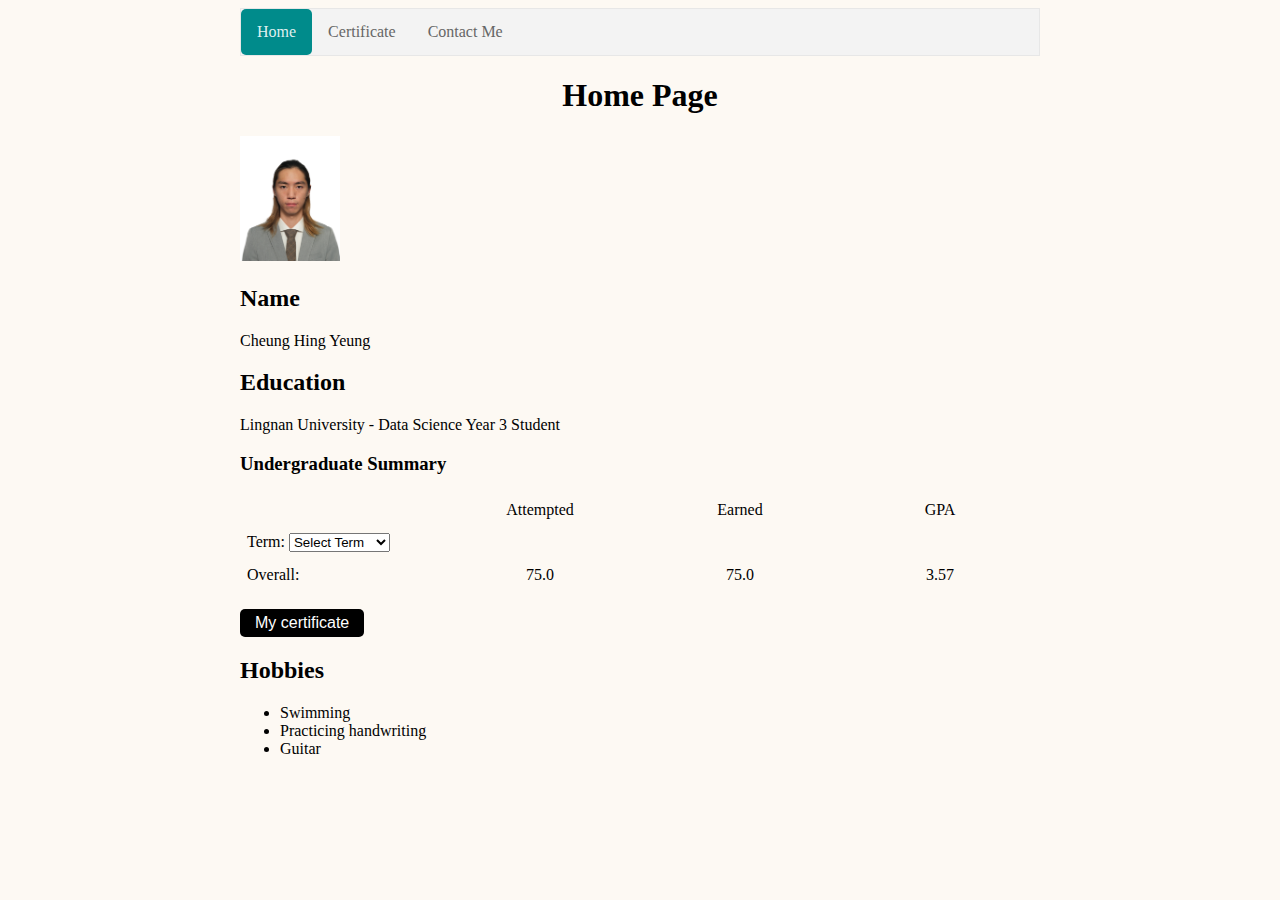
<file: index.html>
<!doctype html>
<html>
  <head>
    <meta charset="UTF-8" />
    <meta name="viewport" content="width=device-width, initial-scale=1.0" />
    <link rel="stylesheet" href="style.css" />
    <title>Home Page</title>
  </head>

  <body>
    <ul class="menu">
      <li><a class="active" href="home.html">Home</a></li>
      <li><a href="certificate.html">Certificate</a></li>
      <li><a href="contactme.html">Contact Me</a></li>
    </ul>
    <div>
      <h1 style="text-align: center">Home Page</h1>
      <img src="Media/my_picture.JPG" style="width: 100px; height: auto" />
      <h2>Name</h2>
      <p>Cheung Hing Yeung</p>
      <h2>Education</h2>
      <p>Lingnan University - Data Science Year 3 Student</p>
      <h3>Undergraduate Summary</h3>
      <table>
        <tr>
          <td></td>
          <td>Attempted</td>
          <td>Earned</td>
          <td>GPA</td>
        </tr>
        <tr>
          <td style="text-align: left">
            <label for="termSelect">Term:</label>
            <select id="termSelect" onchange="displayGPA()">
              <option value="select_term">Select Term</option>
              <option value="term1_2324">Term 1 23-24</option>
              <option value="term2_2324">Term 2 23-24</option>
              <option value="term1_2425">Term 2 24-25</option>
              <option value="term2_2425">Term 2 24-25</option>
              <option value="term1_2526">Term 1 25-26</option>
            </select>
          </td>
          <td id="attempted"></td>
          <td id="earned"></td>
          <td id="gpa-display"></td>
        </tr>
        <tr>
          <td style="text-align: left">Overall:</td>
          <td>75.0</td>
          <td>75.0</td>
          <td>3.57</td>
        </tr>
      </table>
      <br />
      <input
        type="button"
        class="button"
        onclick="location.href = 'certificate.html'"
        value="My certificate"
      />
      <h2>Hobbies</h2>
      <ul>
        <li>Swimming</li>
        <li>Practicing handwriting</li>
        <li>Guitar</li>
      </ul>

      <script>
        const gpaData = {
          select_term: { attempted: "", earned: "", gpa: "" },
          term1_2324: { attempted: 15.0, earned: 15.0, gpa: 3.67 },
          term2_2324: { attempted: 15.0, earned: 15.0, gpa: 3.4 },
          term1_2425: { attempted: 15.0, earned: 15.0, gpa: 3.47 },
          term2_2425: { attempted: 15.0, earned: 15.0, gpa: 3.67 },
          term1_2526: { attempted: 15.0, earned: 15.0, gpa: 3.67 },
        };

        function displayGPA() {
          const termSelect = document.getElementById("termSelect").value;
          const attemptedCell = document.getElementById("attempted");
          const earnedCell = document.getElementById("earned");
          const gpaDisplay = document.getElementById("gpa-display");

          const selectedTerm = gpaData[termSelect];

          attemptedCell.innerText = selectedTerm.attempted;
          earnedCell.innerText = selectedTerm.earned;
          gpaDisplay.innerText = selectedTerm.gpa;
        }

        displayGPA();
      </script>
    </div>
  </body>
</html>
</file>
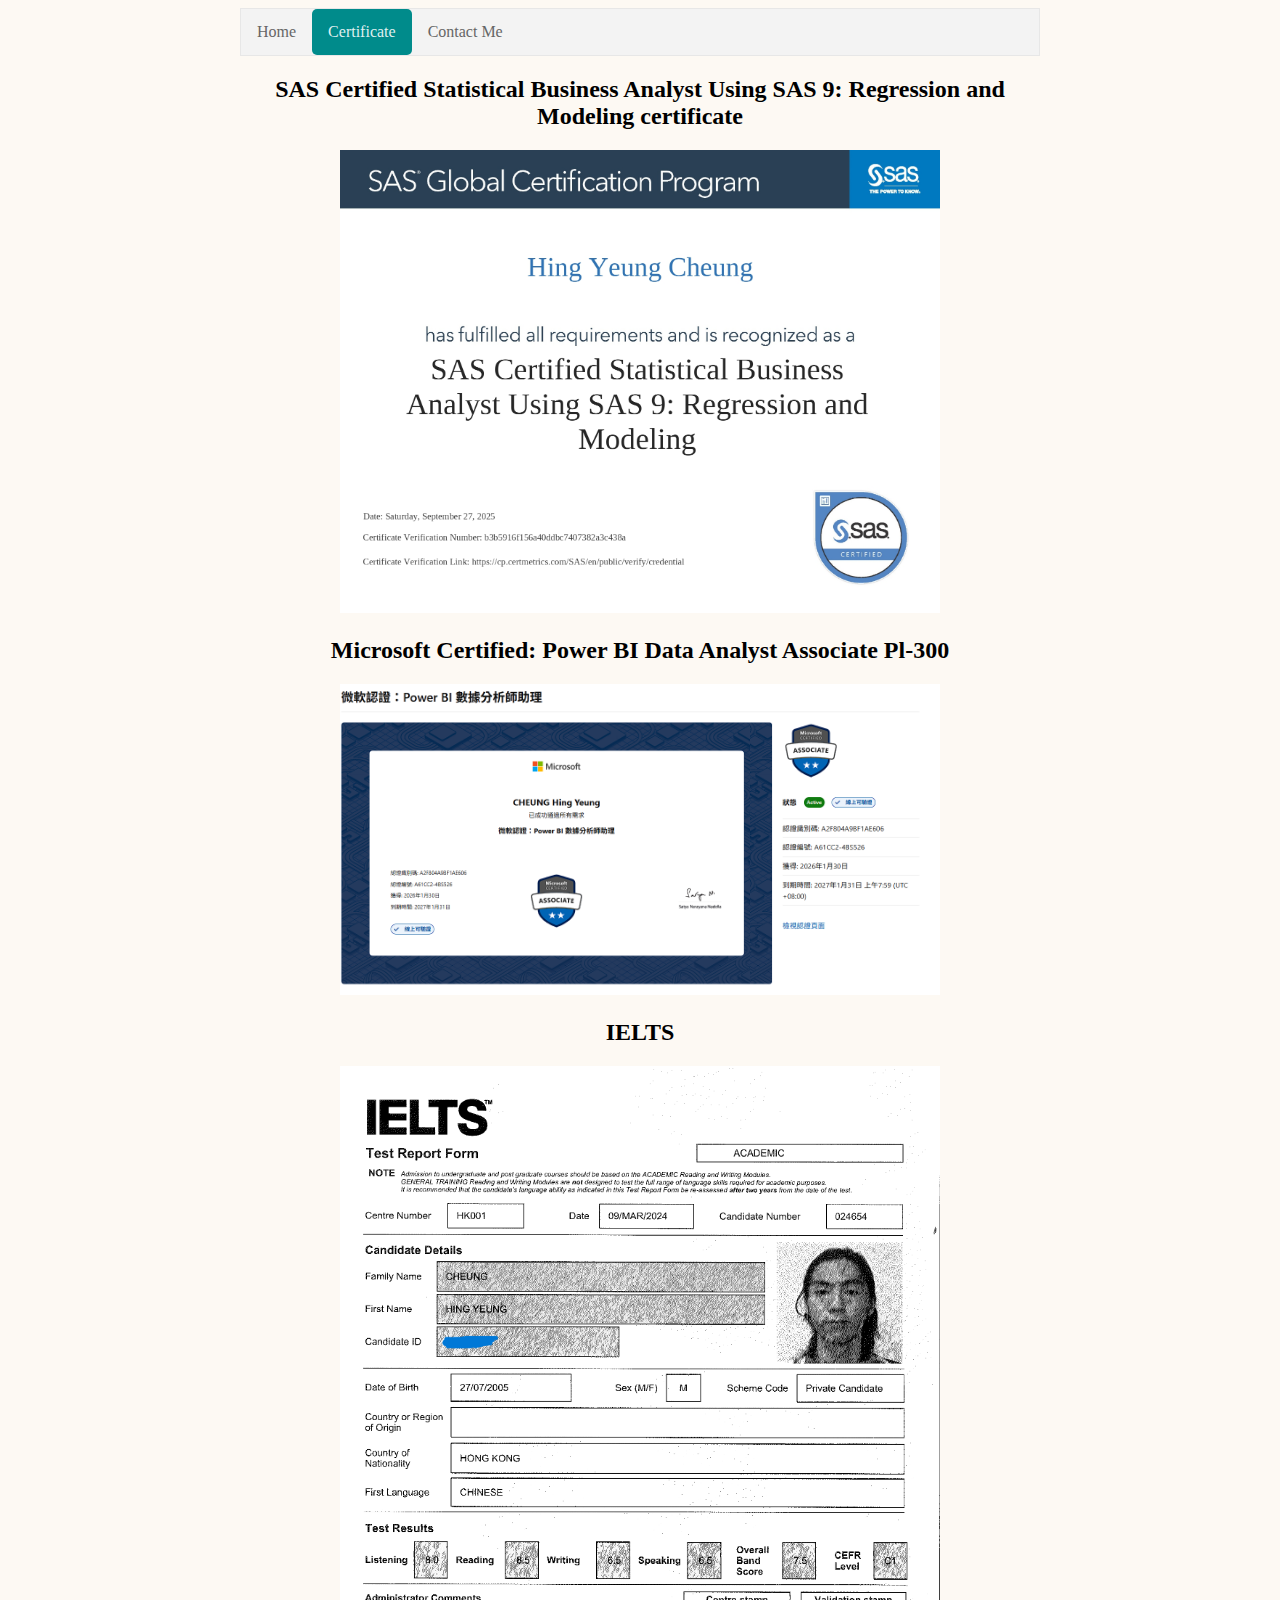
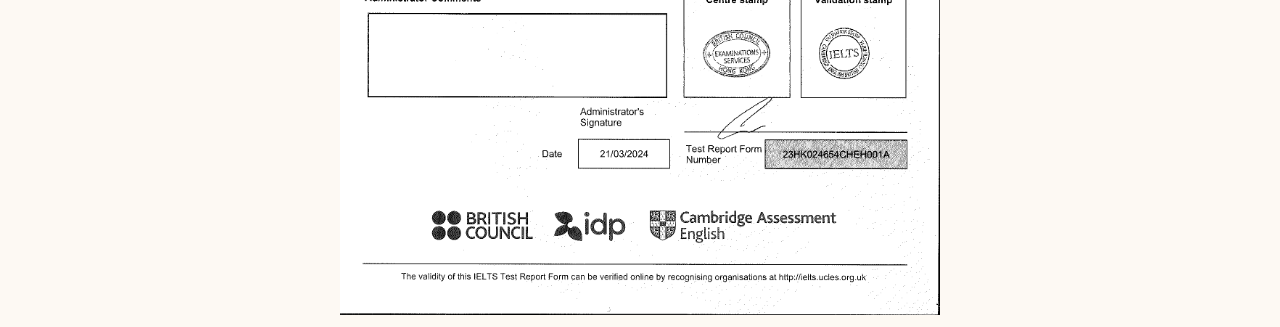
<file: certificate.html>
<!doctype html>
<html>
  <head>
    <meta charset="UTF-8" />
    <meta name="viewport" content="width=device-width, initial-scale=1.0" />
    <link rel="stylesheet" href="style.css" />
    <title>certificate</title>
    <style>
      img {
        width: 600px;
      }
    </style>
  </head>
  <body style="text-align: center">
    <ul class="menu">
      <li><a href="home.html">Home</a></li>
      <li><a class="active" href="certificate.html">Certificate</a></li>
      <li><a href="contactme.html">Contact Me</a></li>
    </ul>
    <h2>
      SAS Certified Statistical Business Analyst Using SAS 9: Regression and
      Modeling certificate
    </h2>
    <img
      src="Media/SAS Certified Statistical Business Analyst Using SAS 9_ Regression and Modeling certificate_page-0001.jpg"
      alt="SAS"
    />
    <h2>Microsoft Certified: Power BI Data Analyst Associate Pl-300</h2>
    <img src="Media/Microsoft Power BI.png" alt="pl-300" />
    <h2>IELTS</h2>
    <img src="Media/IELTS.png" alt="IELTS" />
  </body>
</html>
</file>
<file: style.css>
body {
  width: 800px;
  /* to centre page on screen*/
  margin-left: auto;
  margin-right: auto;
  background-color: rgba(250, 235, 215, 0.3);
}
table {
  width: 100%;
  border-collapse: collapse;
}
th,
td {
  text-align: center;
  font-weight: normal;
  padding: 7px;
  width: 25%;
}
p {
  text-align: justify;
}
.button {
  display: inline-block;
  padding: 5px 15px;
  background-color: black;
  color: white;
  text-align: center;
  border: none;
  border-radius: 5px;
  text-decoration: none;
  font-size: 16px;
  cursor: pointer;
}
.button:hover {
  background-color: gray;
}
ul.menu {
  list-style-type: none;
  margin: 0;
  padding: 0;
  display: flex;
  border: 1px solid #e7e7e7;
  background-color: #f3f3f3;
}

ul.menu li a {
  display: block;
  color: #666666;
  padding: 14px 16px;
  text-decoration: none;
  border-radius: 5px;
}

ul.menu li a:hover:not(.active) {
  background-color: #dddddd;
}

ul li a.active {
  background-color: darkcyan;
  color: rgba(255, 255, 255, 0.89);
}
</file>
